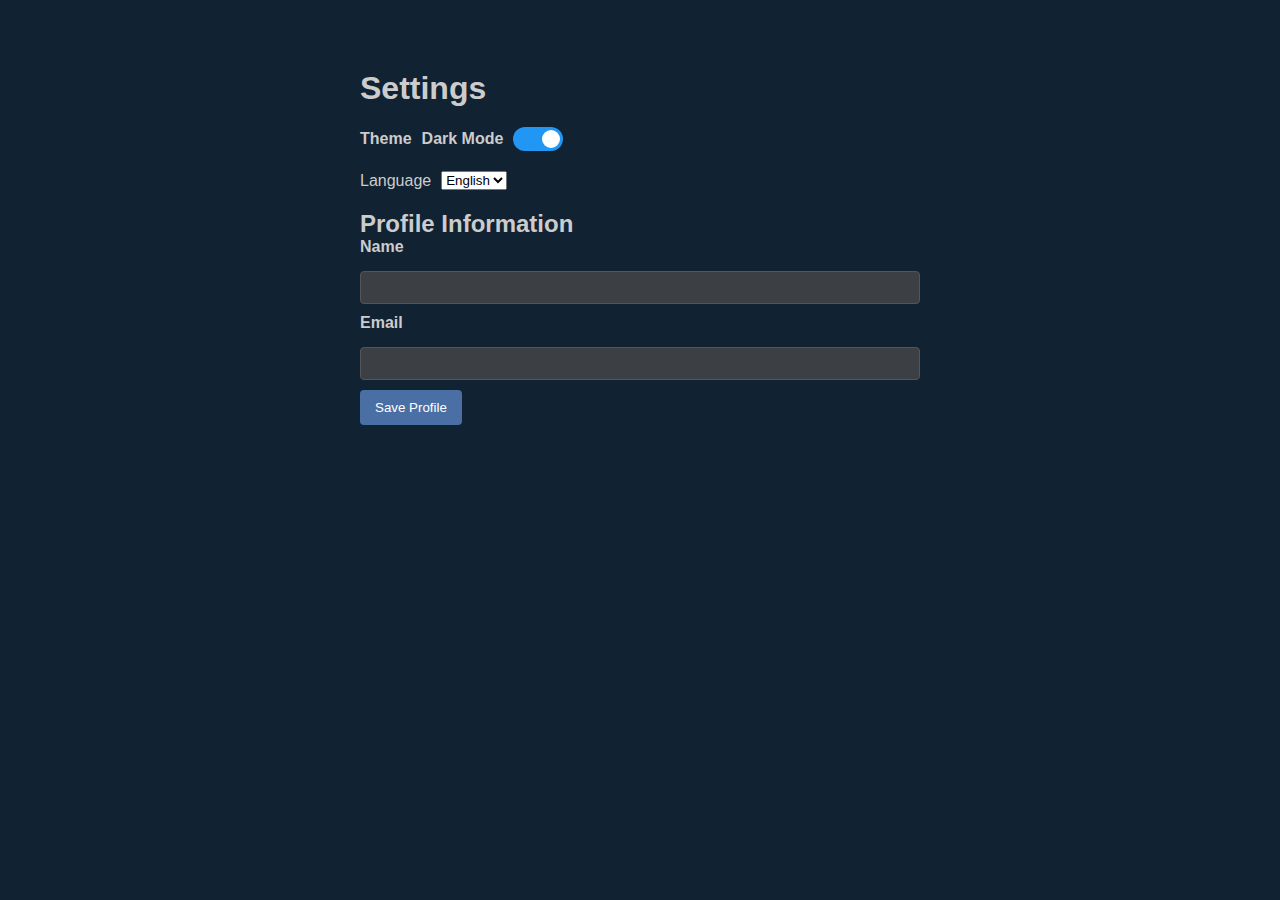
<file: Dashbordproject/menu/Setting.html>
<!DOCTYPE html>
<html lang="en">
<head>
    <meta charset="UTF-8">
    <title>Settings</title>
    <meta name="viewport" content="width=device-width, initial-scale=1.0">
    <!-- Optional: include Font Awesome for icons -->
    <!-- <link rel="stylesheet" href="https://cdnjs.cloudflare.com/ajax/libs/font-awesome/6.4.0/css/all.min.css"> -->
    <link rel="stylesheet" href="settings.css">
</head>
<body>
    <div class="settings-container">
        <h1 id="settingsTitle">Settings</h1>
        <div class="section theme-section">
            <label for="themeToggle" id="themeLabel">Theme</label>
            <span id="themeModeLabel">Dark Mode</span>
            <label class="switch">
                <input type="checkbox" id="themeToggle">
                <span class="slider round"></span>
            </label>
        </div>
        <div class="section language-section">
            <label for="languageSelect" id="languageLabel">Language</label>
            <select id="languageSelect">
                <option value="en">English</option>
                <option value="ar">Arabic</option>
            </select>
        </div>
        <div class="section profile-section">
            <h2 id="profileTitle">Profile Information</h2>
            <form id="profileForm">
                <label for="nameInput" id="nameLabel">Name</label>
                <input type="text" id="nameInput" placeholder="">
                
                <label for="emailInput" id="emailLabel">Email</label>
                <input type="email" id="emailInput" placeholder="">
<!--                 
                <label for="pictureInput" id="pictureLabel">Profile Picture</label>
                <input type="file" id="pictureInput" accept="image/*">
                 -->
                <!-- <div class="picture-preview">
                    <img id="picturePreview" src="" alt="Profile Preview">
                </div>
                 -->
                <button type="button" id="saveButton">Save Profile</button>
            </form>
        </div>
    </div>
    <script src="settings.js"></script>
</body>
</html>
</file>
<file: Dashbordproject/menu/settings.css>
/* settings.css */
/* Basic reset */
* {
    box-sizing: border-box;
    margin: 0;
    padding: 0;
}

/* Body theme styles */
body.dark-mode {
    background-color: #123;
    color: #ccc;
}

body.light-mode {
    background-color: #f0f0f0;
    color: #333;
}

body {
    font-family: Arial, sans-serif;
    transition: background-color 0.3s, color 0.3s;
}

/* Container */
.settings-container {
    max-width: 600px;
    margin: 50px auto;
    padding: 20px;
    background-color: inherit; /* same as body */
    border-radius: 8px;
}

/* Section styling */
.section {
    margin: 20px 0;
}

/* Theme section */
.theme-section {
    display: flex;
    align-items: center;
    gap: 10px;
}
#themeLabel, #themeModeLabel {
    font-weight: bold;
}

/* Language section */
.language-section {
    display: flex;
    align-items: center;
    gap: 10px;
}

/* Profile section */
.profile-section form {
    display: flex;
    flex-direction: column;
    gap: 10px;
}
.profile-section label {
    font-weight: bold;
    margin-bottom: 5px;
}
.profile-section input[type="text"],
.profile-section input[type="email"] {
    padding: 8px;
    border: 1px solid #999;
    border-radius: 4px;
    background-color: white;
    color: black;
}
.profile-section input[type="file"] {
    margin-top: 5px;
}

.picture-preview {
    margin: 10px 0;
}
.picture-preview img {
    max-width: 100px;
    max-height: 100px;
    border-radius: 50%;
    border: 1px solid #999;
}

/* Save button */
#saveButton {
    padding: 10px 15px;
    border: none;
    border-radius: 4px;
    background-color: #2196F3;
    color: white;
    cursor: pointer;
    align-self: flex-start;
}
#saveButton:hover {
    background-color: #1976D2;
}

/* Toggle switch */
.switch {
    position: relative;
    display: inline-block;
    width: 50px;
    height: 24px;
}
.switch input {
    opacity: 0;
    width: 0;
    height: 0;
}
.slider {
    position: absolute;
    cursor: pointer;
    top: 0; left: 0; right: 0; bottom: 0;
    background-color: #ccc;
    transition: 0.4s;
    border-radius: 24px;
}
.slider:before {
    position: absolute;
    content: "";
    height: 18px;
    width: 18px;
    left: 3px;
    bottom: 3px;
    background-color: white;
    transition: 0.4s;
    border-radius: 50%;
}
input:checked + .slider {
    background-color: #2196F3;
}
input:checked + .slider:before {
    transform: translateX(26px);
}

/* Dark mode adjustments */
body.dark-mode .profile-section input[type="text"],
body.dark-mode .profile-section input[type="email"] {
    background-color: #3c3f44;
    color: #eee;
    border: 1px solid #555;
}
body.dark-mode #saveButton {
    background-color: #4a6fa5;
}
body.dark-mode #saveButton:hover {
    background-color: #395278;
}
</file>
